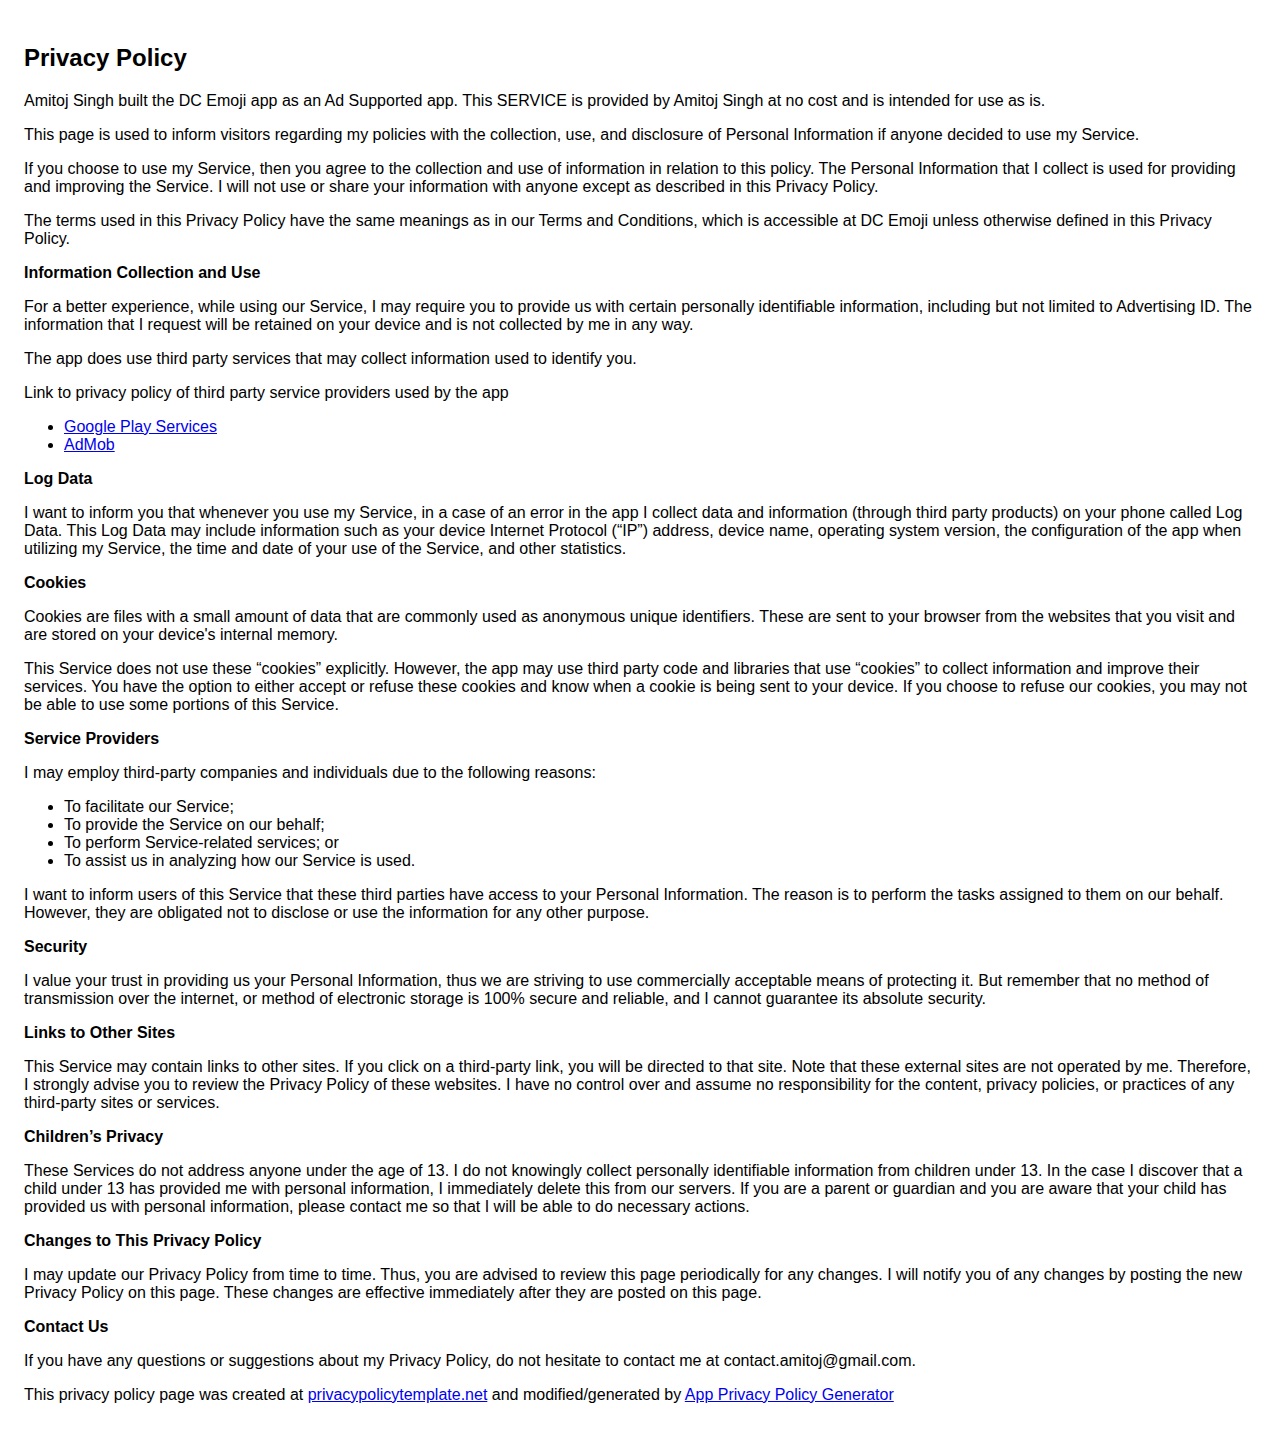
<file: dcemoji_privacy_policy.html>
<!DOCTYPE html>
    <html>
    <head>
      <meta charset='utf-8'>
      <meta name='viewport' content='width=device-width'>
      <title>Privacy Policy</title>
      <style> body { font-family: 'Helvetica Neue', Helvetica, Arial, sans-serif; padding:1em; } </style>
    </head>
    <body>
    <h2>Privacy Policy</h2> <p>
                    Amitoj Singh built the DC Emoji app as
                    an Ad Supported app. This SERVICE is provided by
                    Amitoj Singh at no cost and is intended for
                    use as is.
                  </p> <p>
                    This page is used to inform visitors regarding
                    my policies with the collection, use, and
                    disclosure of Personal Information if anyone decided to use
                    my Service.
                  </p> <p>
                    If you choose to use my Service, then you agree
                    to the collection and use of information in relation to this
                    policy. The Personal Information that I collect is
                    used for providing and improving the Service.
                    I will not use or share your
                    information with anyone except as described in this Privacy
                    Policy.
                  </p> <p>
                    The terms used in this Privacy Policy have the same meanings
                    as in our Terms and Conditions, which is accessible at
                    DC Emoji unless otherwise defined in this Privacy
                    Policy.
                  </p> <p><strong>Information Collection and Use</strong></p> <p>
                    For a better experience, while using our Service,
                    I may require you to provide us with certain
                    personally identifiable information, including but not limited to Advertising ID. The
                    information that I request will be
                    retained on your device and is not collected by me in any way.
                  </p> <p>
                    The app does use third party services that may collect
                    information used to identify you.
                  </p> <div><p>
                      Link to privacy policy of third party service providers
                      used by the app
                    </p> <ul><li><a href="https://www.google.com/policies/privacy/" target="_blank">Google Play Services</a></li><li><a href="https://support.google.com/admob/answer/6128543?hl=en" target="_blank">AdMob</a></li><!----><!----><!----><!----><!----><!----><!----><!----><!----><!----><!----><!----></ul></div> <p><strong>Log Data</strong></p> <p>
                    I want to inform you that whenever
                    you use my Service, in a case of an error in the
                    app I collect data and information (through third
                    party products) on your phone called Log Data. This Log Data
                    may include information such as your device Internet
                    Protocol (“IP”) address, device name, operating system
                    version, the configuration of the app when utilizing
                    my Service, the time and date of your use of the
                    Service, and other statistics.
                  </p> <p><strong>Cookies</strong></p> <p>
                    Cookies are files with a small amount of data that are
                    commonly used as anonymous unique identifiers. These are
                    sent to your browser from the websites that you visit and
                    are stored on your device's internal memory.
                  </p> <p>
                    This Service does not use these “cookies” explicitly.
                    However, the app may use third party code and libraries that
                    use “cookies” to collect information and improve their
                    services. You have the option to either accept or refuse
                    these cookies and know when a cookie is being sent to your
                    device. If you choose to refuse our cookies, you may not be
                    able to use some portions of this Service.
                  </p> <p><strong>Service Providers</strong></p> <p>
                    I may employ third-party companies
                    and individuals due to the following reasons:
                  </p> <ul><li>To facilitate our Service;</li> <li>To provide the Service on our behalf;</li> <li>To perform Service-related services; or</li> <li>To assist us in analyzing how our Service is used.</li></ul> <p>
                    I want to inform users of this
                    Service that these third parties have access to your
                    Personal Information. The reason is to perform the tasks
                    assigned to them on our behalf. However, they are obligated
                    not to disclose or use the information for any other
                    purpose.
                  </p> <p><strong>Security</strong></p> <p>
                    I value your trust in providing us
                    your Personal Information, thus we are striving to use
                    commercially acceptable means of protecting it. But remember
                    that no method of transmission over the internet, or method
                    of electronic storage is 100% secure and reliable, and
                    I cannot guarantee its absolute security.
                  </p> <p><strong>Links to Other Sites</strong></p> <p>
                    This Service may contain links to other sites. If you click
                    on a third-party link, you will be directed to that site.
                    Note that these external sites are not operated by
                    me. Therefore, I strongly advise you to
                    review the Privacy Policy of these websites.
                    I have no control over and assume no
                    responsibility for the content, privacy policies, or
                    practices of any third-party sites or services.
                  </p> <p><strong>Children’s Privacy</strong></p> <p>
                    These Services do not address anyone under the age of 13.
                    I do not knowingly collect personally
                    identifiable information from children under 13. In the case
                    I discover that a child under 13 has provided
                    me with personal information,
                    I immediately delete this from our servers. If you
                    are a parent or guardian and you are aware that your child
                    has provided us with personal information, please contact
                    me so that I will be able to do
                    necessary actions.
                  </p> <p><strong>Changes to This Privacy Policy</strong></p> <p>
                    I may update our Privacy Policy from
                    time to time. Thus, you are advised to review this page
                    periodically for any changes. I will
                    notify you of any changes by posting the new Privacy Policy
                    on this page. These changes are effective immediately after
                    they are posted on this page.
                  </p> <p><strong>Contact Us</strong></p> <p>
                    If you have any questions or suggestions about
                    my Privacy Policy, do not hesitate to contact
                    me at contact.amitoj@gmail.com.
                  </p> <p>
                    This privacy policy page was created at
                    <a href="https://privacypolicytemplate.net" target="_blank">privacypolicytemplate.net</a>
                    and modified/generated by
                    <a href="https://app-privacy-policy-generator.firebaseapp.com/" target="_blank">App Privacy Policy Generator</a></p>
    </body>
    </html>
</file>
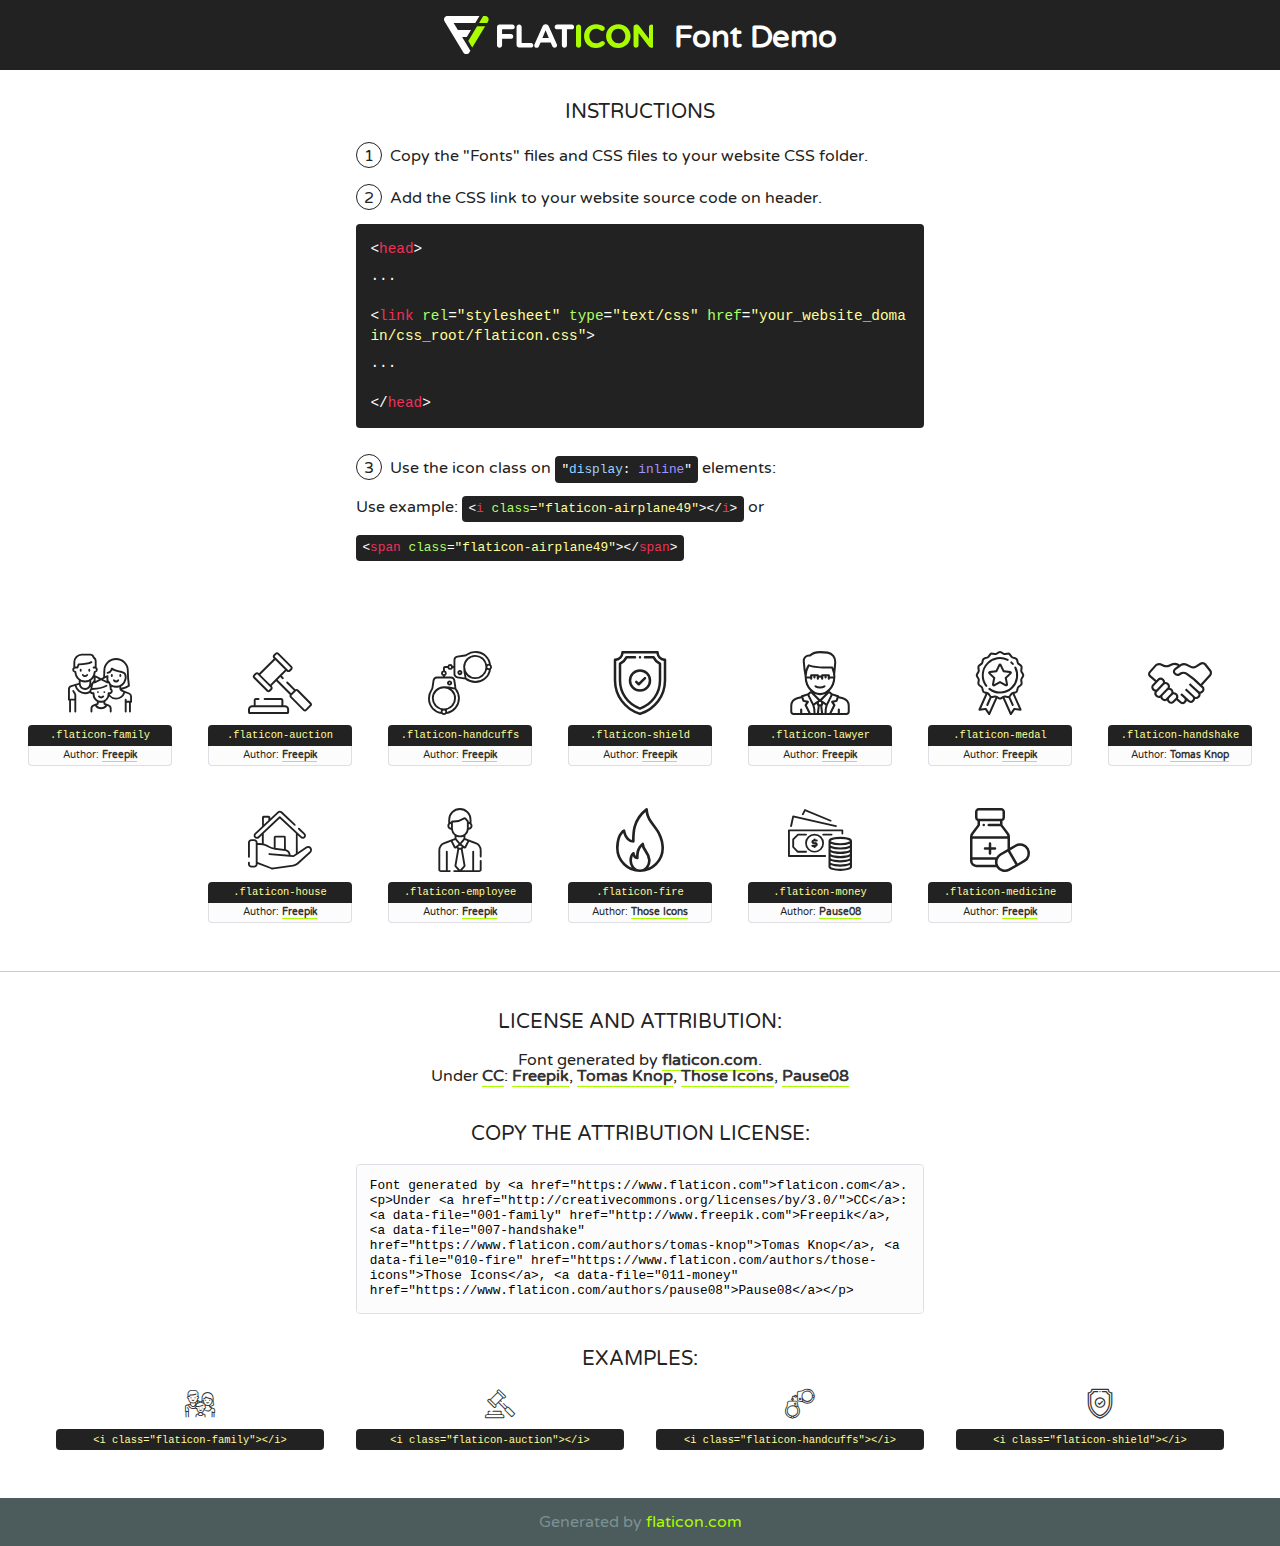
<file: fonts/flaticon/font/flaticon.html>
<!DOCTYPE html>
<!--
  Flaticon icon font: Flaticon
  Creation date: 14/01/2019 09:57
-->
<html>
<!DOCTYPE html>
<html>

<head>
    <title>Flaticon WebFont</title>
    <link href="http://fonts.googleapis.com/css?family=Varela+Round" rel="stylesheet" type="text/css" />
    <link rel="stylesheet" type="text/css" href="flaticon.css">
    <meta charset="UTF-8">
    <style>
    html, body, div, span, applet, object, iframe,
    h1, h2, h3, h4, h5, h6, p, blockquote, pre,
    a, abbr, acronym, address, big, cite, code,
    del, dfn, em, img, ins, kbd, q, s, samp,
    small, strike, strong, sub, sup, tt, var,
    b, u, i, center,
    dl, dt, dd, ol, ul, li,
    fieldset, form, label, legend,
    table, caption, tbody, tfoot, thead, tr, th, td,
    article, aside, canvas, details, embed, 
    figure, figcaption, footer, header, hgroup, 
    menu, nav, output, ruby, section, summary,
    time, mark, audio, video {
        margin: 0;
        padding: 0;
        border: 0;
        font-size: 100%;
        font: inherit;
        vertical-align: baseline;
    }
    /* HTML5 display-role reset for older browsers */
    article, aside, details, figcaption, figure, 
    footer, header, hgroup, menu, nav, section {
        display: block;
    }
    body {
        line-height: 1;
    }
    ol, ul {
        list-style: none;
    }
    blockquote, q {
        quotes: none;
    }
    blockquote:before, blockquote:after,
    q:before, q:after {
        content: '';
        content: none;
    }
    table {
        border-collapse: collapse;
        border-spacing: 0;
    }
    body {
        font-family: 'Varela Round', Helvetica, Arial, sans-serif;
        font-size: 16px;
        color: #222;
    }
    a {
        color: #333;
        border-bottom: 1px solid #a9fd00;
        font-weight: bold;
        text-decoration: none;
    }
    * {
        -moz-box-sizing: border-box;
        -webkit-box-sizing: border-box;
        box-sizing: border-box;
        margin: 0;
        padding: 0;
    }
    [class^="flaticon-"]:before, [class*=" flaticon-"]:before, [class^="flaticon-"]:after, [class*=" flaticon-"]:after {
        font-family: Flaticon;
        font-size: 30px;
        font-style: normal;
        margin-left: 20px;
        color: #333;
    }
    .wrapper {
        max-width: 600px;
        margin: auto;
        padding: 0 1em;
    }
    .title {
        font-size: 1.25em;
        text-align: center;
        margin-bottom: 1em;
        text-transform: uppercase;
    }
    header {
        text-align: center;
        background-color: #222;
        color: #fff;
        padding: 1em;
    }
    header .logo {
        width: 210px;
        height: 38px;
        display: inline-block;
        vertical-align: middle;
        margin-right: 1em;
        border: none;
    }
    header strong {
        font-size: 1.95em;
        font-weight: bold;
        vertical-align: middle;
        margin-top: 5px;
        display: inline-block;
    }
    .demo {
        margin: 2em auto;
        line-height: 1.25em;
    }
    .demo ul li {
        margin-bottom: 1em;
    }
    .demo ul li .num {
        color: #222;
        border-radius: 20px;
        display: inline-block;
        width: 26px;
        padding: 3px;
        height: 26px;
        text-align: center;
        margin-right: 0.5em;
        border: 1px solid #222;
    }
    .demo ul li code {
        background-color: #222;
        border-radius: 4px;
        padding: 0.25em 0.5em;
        display: inline-block;
        color: #fff;
        font-family: Consolas,Monaco,Lucida Console,Liberation Mono,DejaVu Sans Mono,Bitstream Vera Sans Mono,Courier New, monospace;
        font-weight: lighter;
        margin-top: 1em;
        font-size: 0.8em;
        word-break: break-all;
    }
    .demo ul li code.big {
        padding: 1em;
        font-size: 0.9em;
    }
    .demo ul li code .red {
        color: #EF3159;
    }
    .demo ul li code .green {
        color: #ACFF65;
    }
    .demo ul li code .yellow {
        color: #FFFF99;
    }
    .demo ul li code .blue {
        color: #99D3FF;
    }
    .demo ul li code .purple {
        color: #A295FF;
    }
    .demo ul li code .dots {
        margin-top: 0.5em;
        display: block;
    }
    #glyphs {
        border-bottom: 1px solid #ccc;
        padding: 2em 0;
        text-align: center;
    }
    .glyph {
        display: inline-block;
        width: 9em;
        margin: 1em;
        text-align: center;
        vertical-align: top;
        background: #FFF;
    }
    .glyph .glyph-icon {
        padding: 10px;
        display: block;
        font-family:"Flaticon";
        font-size: 64px;
        line-height: 1;
    }
    .glyph .glyph-icon:before {
        font-size: 64px;
        color: #222;
        margin-left: 0;
    }
    .class-name {
        font-size: 0.65em;
        background-color: #222;
        color: #fff;
        border-radius: 4px 4px 0 0;
        padding: 0.5em;
        color: #FFFF99;
        font-family: Consolas,Monaco,Lucida Console,Liberation Mono,DejaVu Sans Mono,Bitstream Vera Sans Mono,Courier New, monospace;
    }
    .author-name {
        font-size: 0.6em;
        background-color: #fcfcfd;
        border: 1px solid #DEDEE4;
        border-top: 0;
        border-radius: 0 0 4px 4px;
        padding: 0.5em;
    }
    .class-name:last-child {
        font-size: 10px;
        color:#888;
    }
    .class-name:last-child a {
        font-size: 10px;
        color:#555;
    }
    .class-name:last-child a:hover {
        color:#a9fd00;
    }
    .glyph > input {
        display: block;
        width: 100px;
        margin: 5px auto;
        text-align: center;
        font-size: 12px;
        cursor: text;
    }
    .glyph > input.icon-input {
        font-family:"Flaticon";
        font-size: 16px;
        margin-bottom: 10px;
    }
    .attribution .title {
        margin-top: 2em;
    }
    .attribution textarea {
        background-color: #fcfcfd;
        padding: 1em;
        border: none;
        box-shadow: none;
        border: 1px solid #DEDEE4;
        border-radius: 4px;
        resize: none;
        width: 100%;
        height: 150px;
        font-size: 0.8em;
        font-family: Consolas,Monaco,Lucida Console,Liberation Mono,DejaVu Sans Mono,Bitstream Vera Sans Mono,Courier New, monospace;
        -webkit-appearance: none;
    }
    .iconsuse {
        margin: 2em auto;
        text-align: center;
        max-width: 1200px;
    }
    .iconsuse:after {
        content: '';
        display: table;
        clear: both;
    }
    .iconsuse .image {
        float: left;
        width: 25%;
        padding: 0 1em;
    }
    .iconsuse .image p {
        margin-bottom: 1em;
    }
    .iconsuse .image span {
        display: block;
        font-size: 0.65em;
        background-color: #222;
        color: #fff;
        border-radius: 4px;
        padding: 0.5em;
        color: #FFFF99;
        margin-top: 1em;
        font-family: Consolas,Monaco,Lucida Console,Liberation Mono,DejaVu Sans Mono,Bitstream Vera Sans Mono,Courier New, monospace;
    }
    #footer {
        text-align: center;
        background-color: #4C5B5C;
        color: #7c9192;
        padding: 1em;
    }
    #footer a {
        border: none;
        color: #a9fd00;
        font-weight: normal;
    }
    @media (max-width: 960px) {
        .iconsuse .image {
            width: 50%;
        }
    }
    @media (max-width: 560px) {
        .iconsuse .image {
            width: 100%;
        }
    }
    </style>
</head>

<body class="characters-off">

    <header>
        <a href="https://www.flaticon.com" target="_blank" class="logo">
            <svg version="1.1" xmlns="http://www.w3.org/2000/svg" xmlns:xlink="http://www.w3.org/1999/xlink" xmlns:a="http://ns.adobe.com/AdobeSVGViewerExtensions/3.0/" viewBox="0 0 560.875 102.036" enable-background="new 0 0 560.875 102.036" xml:space="preserve">
                <defs>
                </defs>
                <g>
                    <g class="letters">
                        <path fill="#ffffff" d="M141.596,29.675c0-3.777,2.985-6.767,6.764-6.767h34.438c3.426,0,6.15,2.728,6.15,6.15
                        c0,3.43-2.724,6.149-6.15,6.149h-27.674v13.091h23.719c3.429,0,6.151,2.724,6.151,6.15c0,3.43-2.723,6.149-6.151,6.149h-23.719
                        v17.574c0,3.773-2.986,6.761-6.764,6.761c-3.779,0-6.764-2.989-6.764-6.761V29.675z"></path>
                        <path fill="#ffffff" d="M193.844,29.149c0-3.781,2.985-6.767,6.764-6.767c3.776,0,6.763,2.985,6.763,6.767v42.957h25.039
                        c3.426,0,6.149,2.726,6.149,6.153c0,3.425-2.723,6.15-6.149,6.15h-31.802c-3.779,0-6.764-2.986-6.764-6.768V29.149z"></path>
                        <path fill="#ffffff" d="M241.891,75.71l21.438-48.407c1.492-3.341,4.215-5.357,7.906-5.357h0.792
                        c3.686,0,6.323,2.017,7.815,5.357l21.439,48.407c0.436,0.967,0.701,1.845,0.701,2.723c0,3.602-2.809,6.501-6.414,6.501
                        c-3.161,0-5.269-1.845-6.499-4.655l-4.132-9.661h-27.059l-4.301,10.102c-1.144,2.631-3.426,4.214-6.237,4.214
                        c-3.517,0-6.24-2.81-6.24-6.325C241.1,77.64,241.451,76.677,241.891,75.71z M279.932,58.666l-8.521-20.297l-8.526,20.297H279.932
                        z"></path>
                        <path fill="#ffffff" d="M314.864,35.387H301.86c-3.429,0-6.239-2.813-6.239-6.238c0-3.429,2.811-6.24,6.239-6.24h39.533
                        c3.426,0,6.237,2.811,6.237,6.24c0,3.425-2.811,6.238-6.237,6.238h-13.001v42.785c0,3.773-2.99,6.761-6.764,6.761
                        c-3.779,0-6.764-2.989-6.764-6.761V35.387z"></path>
                        <path fill="#A9FD00" d="M352.615,29.149c0-3.781,2.985-6.767,6.767-6.767c3.774,0,6.761,2.985,6.761,6.767v49.024
                        c0,3.773-2.987,6.761-6.761,6.761c-3.781,0-6.767-2.989-6.767-6.761V29.149z"></path>
                        <path fill="#A9FD00" d="M374.132,53.836v-0.179c0-17.481,13.178-31.801,32.065-31.801c9.22,0,15.459,2.458,20.557,6.238
                        c1.402,1.054,2.637,2.985,2.637,5.357c0,3.692-2.985,6.59-6.681,6.59c-1.845,0-3.071-0.702-4.044-1.319
                        c-3.776-2.813-7.729-4.393-12.562-4.393c-10.364,0-17.831,8.611-17.831,19.154v0.173c0,10.542,7.291,19.329,17.831,19.329
                        c5.715,0,9.492-1.756,13.359-4.834c1.049-0.874,2.458-1.491,4.039-1.491c3.429,0,6.325,2.813,6.325,6.236
                        c0,2.106-1.056,3.78-2.282,4.834c-5.539,4.834-12.036,7.733-21.878,7.733C387.572,85.464,374.132,71.493,374.132,53.836z"></path>
                        <path fill="#A9FD00" d="M433.009,53.836v-0.179c0-17.481,13.79-31.801,32.766-31.801c18.981,0,32.592,14.143,32.592,31.628v0.173
                        c0,17.483-13.785,31.807-32.769,31.807C446.625,85.464,433.009,71.32,433.009,53.836z M484.224,53.836v-0.179
                        c0-10.539-7.725-19.326-18.626-19.326c-10.893,0-18.449,8.611-18.449,19.154v0.173c0,10.542,7.73,19.329,18.626,19.329
                        C476.676,72.986,484.224,64.378,484.224,53.836z"></path>
                        <path fill="#A9FD00" d="M506.233,29.321c0-3.774,2.99-6.763,6.767-6.763h1.401c3.252,0,5.183,1.583,7.029,3.953l26.093,34.265
                        V29.059c0-3.692,2.99-6.677,6.681-6.677c3.683,0,6.671,2.985,6.671,6.677v48.934c0,3.78-2.987,6.765-6.764,6.765h-0.436
                        c-3.257,0-5.188-1.581-7.034-3.953l-27.056-35.492v32.944c0,3.687-2.985,6.676-6.678,6.676c-3.683,0-6.673-2.989-6.673-6.676
                        V29.321z"></path>
                    </g>
                    <g class="insignia">
                        <path fill="#ffffff" d="M48.372,56.137h12.517l11.156-18.537H37.186L25.688,18.539h57.825L94.668,0H9.271
                        C5.925,0,2.842,1.801,1.198,4.716c-1.644,2.907-1.593,6.482,0.134,9.343l50.38,83.501c1.678,2.781,4.689,4.476,7.938,4.476
                        c3.246,0,6.257-1.695,7.935-4.476l2.898-4.804L48.372,56.137z"></path>
                        <g class="i">
                            <path fill="#A9FD00" d="M93.575,18.539h0.031v0.004l21.652,0.004l2.705-4.488c1.727-2.861,1.778-6.436,0.133-9.343
                            C116.454,1.801,113.371,0,110.026,0h-5.294L93.575,18.539z"></path>
                            <polygon fill="#A9FD00" points="88.291,27.356 64.725,66.486 75.519,84.404 109.942,27.356"></polygon>
                        </g>
                    </g>
                </g>
            </svg>
        </a>
        <strong>Font Demo</strong>
    </header>


    <section class="demo wrapper">

        <p class="title">Instructions</p>

        <ul>
            <li>
                <span class="num">1</span>Copy the "Fonts" files and CSS files to your website CSS folder.
            </li>
            <li>
                <span class="num">2</span>Add the CSS link to your website source code on header.
                <code class="big">
                    &lt;<span class="red">head</span>&gt;
                    <br/><span class="dots">...</span>
                    <br/>&lt;<span class="red">link</span> <span class="green">rel</span>=<span class="yellow">"stylesheet"</span> <span class="green">type</span>=<span class="yellow">"text/css"</span> <span class="green">href</span>=<span class="yellow">"your_website_domain/css_root/flaticon.css"</span>&gt;
                    <br/><span class="dots">...</span>
                    <br/>&lt;/<span class="red">head</span>&gt;
                </code>
            </li>

            <li>
                <p>
                    <span class="num">3</span>Use the icon class on <code>"<span class="blue">display</span>:<span class="purple"> inline</span>"</code> elements:
                    <br />
                    Use example: <code>&lt;<span class="red">i</span> <span class="green">class</span>=<span class="yellow">&quot;flaticon-airplane49&quot;</span>&gt;&lt;/<span class="red">i</span>&gt;</code> or <code>&lt;<span class="red">span</span> <span class="green">class</span>=<span class="yellow">&quot;flaticon-airplane49&quot;</span>&gt;&lt;/<span class="red">span</span>&gt;</code>
            </li>
        </ul>

    </section>




   <section id="glyphs">          
    
      
        <div class="glyph"><div class="glyph-icon flaticon-family"></div>
            <div class="class-name">.flaticon-family</div>
            <div class="author-name">Author: <a data-file="001-family" href="http://www.freepik.com">Freepik</a> </div> 
        </div>        
        
        <div class="glyph"><div class="glyph-icon flaticon-auction"></div>
            <div class="class-name">.flaticon-auction</div>
            <div class="author-name">Author: <a data-file="002-auction" href="http://www.freepik.com">Freepik</a> </div> 
        </div>        
        
        <div class="glyph"><div class="glyph-icon flaticon-handcuffs"></div>
            <div class="class-name">.flaticon-handcuffs</div>
            <div class="author-name">Author: <a data-file="003-handcuffs" href="http://www.freepik.com">Freepik</a> </div> 
        </div>        
        
        <div class="glyph"><div class="glyph-icon flaticon-shield"></div>
            <div class="class-name">.flaticon-shield</div>
            <div class="author-name">Author: <a data-file="004-shield" href="http://www.freepik.com">Freepik</a> </div> 
        </div>        
        
        <div class="glyph"><div class="glyph-icon flaticon-lawyer"></div>
            <div class="class-name">.flaticon-lawyer</div>
            <div class="author-name">Author: <a data-file="005-lawyer" href="http://www.freepik.com">Freepik</a> </div> 
        </div>        
        
        <div class="glyph"><div class="glyph-icon flaticon-medal"></div>
            <div class="class-name">.flaticon-medal</div>
            <div class="author-name">Author: <a data-file="006-medal" href="http://www.freepik.com">Freepik</a> </div> 
        </div>        
        
        <div class="glyph"><div class="glyph-icon flaticon-handshake"></div>
            <div class="class-name">.flaticon-handshake</div>
            <div class="author-name">Author: <a data-file="007-handshake" href="https://www.flaticon.com/authors/tomas-knop">Tomas Knop</a> </div> 
        </div>        
        
        <div class="glyph"><div class="glyph-icon flaticon-house"></div>
            <div class="class-name">.flaticon-house</div>
            <div class="author-name">Author: <a data-file="008-house" href="http://www.freepik.com">Freepik</a> </div> 
        </div>        
        
        <div class="glyph"><div class="glyph-icon flaticon-employee"></div>
            <div class="class-name">.flaticon-employee</div>
            <div class="author-name">Author: <a data-file="009-employee" href="http://www.freepik.com">Freepik</a> </div> 
        </div>        
        
        <div class="glyph"><div class="glyph-icon flaticon-fire"></div>
            <div class="class-name">.flaticon-fire</div>
            <div class="author-name">Author: <a data-file="010-fire" href="https://www.flaticon.com/authors/those-icons">Those Icons</a> </div> 
        </div>        
        
        <div class="glyph"><div class="glyph-icon flaticon-money"></div>
            <div class="class-name">.flaticon-money</div>
            <div class="author-name">Author: <a data-file="011-money" href="https://www.flaticon.com/authors/pause08">Pause08</a> </div> 
        </div>        
        
        <div class="glyph"><div class="glyph-icon flaticon-medicine"></div>
            <div class="class-name">.flaticon-medicine</div>
            <div class="author-name">Author: <a data-file="012-medicine" href="http://www.freepik.com">Freepik</a> </div> 
        </div>        
        

    </section>



    <section class="attribution wrapper"   style="text-align:center;">

      <div class="title">License and attribution:</div><div class="attrDiv">Font generated by <a href="https://www.flaticon.com">flaticon.com</a>. <div><p>Under <a href="http://creativecommons.org/licenses/by/3.0/">CC</a>: <a data-file="001-family" href="http://www.freepik.com">Freepik</a>, <a data-file="007-handshake" href="https://www.flaticon.com/authors/tomas-knop">Tomas Knop</a>, <a data-file="010-fire" href="https://www.flaticon.com/authors/those-icons">Those Icons</a>, <a data-file="011-money" href="https://www.flaticon.com/authors/pause08">Pause08</a></p>  </div>
      </div>
      <div class="title">Copy the Attribution License:</div>

    <textarea onclick="this.focus();this.select();">Font generated by &lt;a href=&quot;https://www.flaticon.com&quot;&gt;flaticon.com&lt;/a&gt;. <p>Under <a href="http://creativecommons.org/licenses/by/3.0/">CC</a>: <a data-file="001-family" href="http://www.freepik.com">Freepik</a>, <a data-file="007-handshake" href="https://www.flaticon.com/authors/tomas-knop">Tomas Knop</a>, <a data-file="010-fire" href="https://www.flaticon.com/authors/those-icons">Those Icons</a>, <a data-file="011-money" href="https://www.flaticon.com/authors/pause08">Pause08</a></p>  
     </textarea>

    </section>

    <section class="iconsuse">

          <div class="title">Examples:</div>            
             
            <div class="image">
                <p>
                    <i class="glyph-icon flaticon-family"></i> 
                    <span>&lt;i class=&quot;flaticon-family&quot;&gt;&lt;/i&gt;</span>
                </p>
            </div>
            
            <div class="image">
                <p>
                    <i class="glyph-icon flaticon-auction"></i> 
                    <span>&lt;i class=&quot;flaticon-auction&quot;&gt;&lt;/i&gt;</span>
                </p>
            </div>
            
            <div class="image">
                <p>
                    <i class="glyph-icon flaticon-handcuffs"></i> 
                    <span>&lt;i class=&quot;flaticon-handcuffs&quot;&gt;&lt;/i&gt;</span>
                </p>
            </div>
            
            <div class="image">
                <p>
                    <i class="glyph-icon flaticon-shield"></i> 
                    <span>&lt;i class=&quot;flaticon-shield&quot;&gt;&lt;/i&gt;</span>
                </p>
            </div>
                       
        </div>
                            
    </section>

<div id="footer">
    <div>Generated by <a href="https://www.flaticon.com">flaticon.com</a>
    </div>
</div>



</body>
</html>
</file>
<file: fonts/flaticon/font/flaticon.css>
/*
  	Flaticon icon font: Flaticon
  	Creation date: 14/01/2019 09:57
  	*/

@font-face {
  font-family: "Flaticon";
  src: url("./Flaticon.eot");
  src: url("./Flaticon.eot?#iefix") format("embedded-opentype"),
       url("./Flaticon.woff") format("woff"),
       url("./Flaticon.ttf") format("truetype"),
       url("./Flaticon.svg#Flaticon") format("svg");
  font-weight: normal;
  font-style: normal;
}

@media screen and (-webkit-min-device-pixel-ratio:0) {
  @font-face {
    font-family: "Flaticon";
    src: url("./Flaticon.svg#Flaticon") format("svg");
  }
}

[class^="flaticon-"]:before, [class*=" flaticon-"]:before,
[class^="flaticon-"]:after, [class*=" flaticon-"]:after {   
  font-family: Flaticon;
        font-size: 20px;
font-style: normal;
margin-left: 20px;
}

.flaticon-family:before { content: "\f100"; }
.flaticon-auction:before { content: "\f101"; }
.flaticon-handcuffs:before { content: "\f102"; }
.flaticon-shield:before { content: "\f103"; }
.flaticon-lawyer:before { content: "\f104"; }
.flaticon-medal:before { content: "\f105"; }
.flaticon-handshake:before { content: "\f106"; }
.flaticon-house:before { content: "\f107"; }
.flaticon-employee:before { content: "\f108"; }
.flaticon-fire:before { content: "\f109"; }
.flaticon-money:before { content: "\f10a"; }
.flaticon-medicine:before { content: "\f10b"; }
</file>
